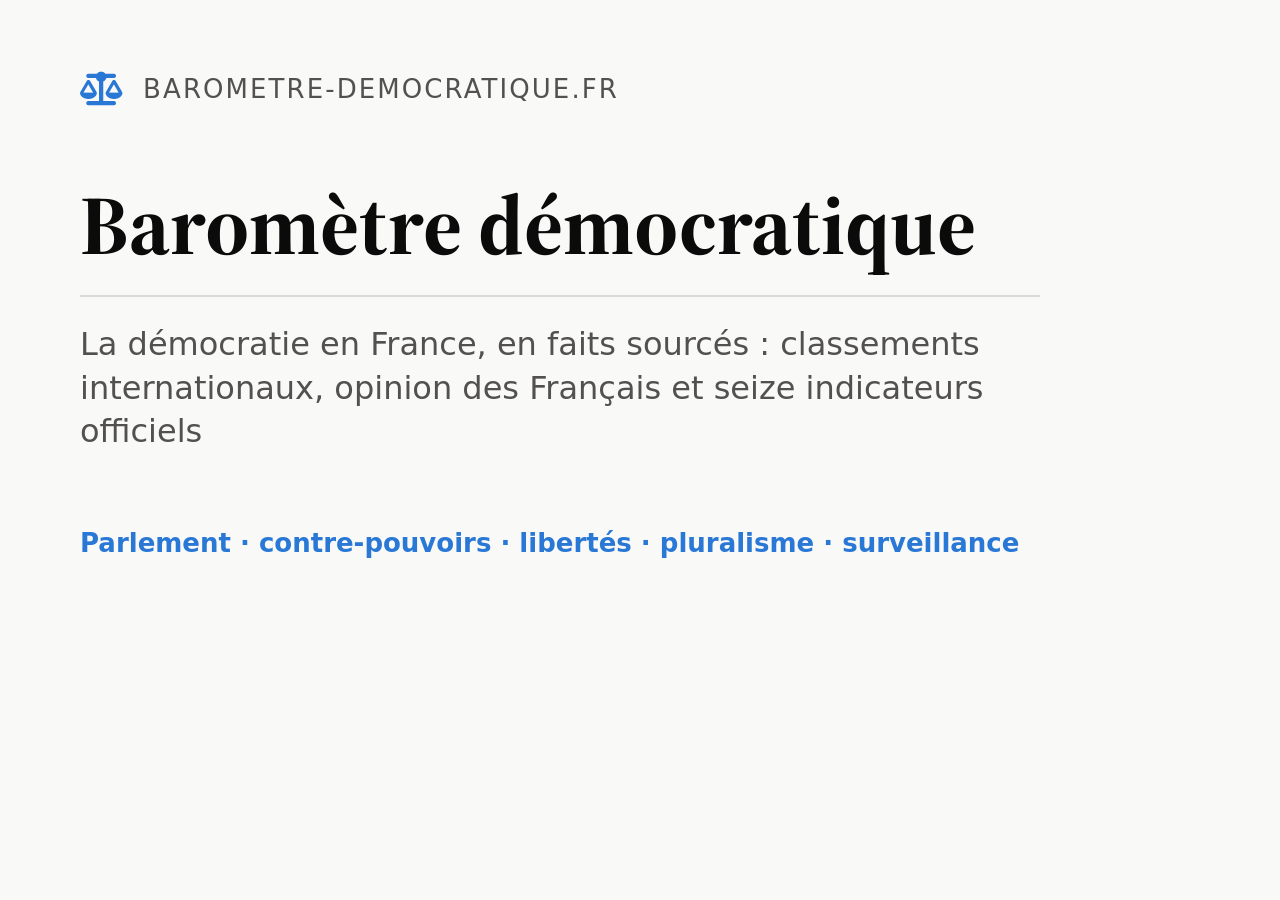
<file: front/publication/apercu.html>
<!-- Source de apercu.png (1200 × 630, image de partage). Régénérer : copier ce fichier dans
     front/publication/web/ (polices dans assets/), l'ouvrir à 1200 × 630 et faire une capture. -->
<!doctype html><html lang="fr"><head><meta charset="utf-8">
<link rel="stylesheet" href="assets/polices/source-serif-4.css">
<link rel="stylesheet" href="assets/fa/css/fontawesome.min.css"><link rel="stylesheet" href="assets/fa/css/solid.min.css">
<style>
html,body{margin:0}
body{width:1200px;height:630px;background:#f9f9f7;color:#0b0b0b;font-family:system-ui,-apple-system,"Segoe UI",sans-serif;display:flex;flex-direction:column;justify-content:space-between;box-sizing:border-box;padding:72px 80px;position:relative;overflow:hidden}
.haut{display:flex;align-items:center;gap:18px;font-size:26px;color:#52514e;letter-spacing:.08em;text-transform:uppercase}
.haut i{color:#2a78d6;font-size:34px}
h1{font-family:"Source Serif 4",Georgia,serif;font-weight:700;font-size:84px;line-height:1.05;margin:0;max-width:1000px}
p{font-size:32px;line-height:1.35;color:#52514e;margin:26px 0 0;max-width:960px;padding-top:26px;border-top:2px solid #dcdad5}
.bas{font-size:26px;color:#2a78d6;font-weight:600}
</style></head><body>
<div class="haut"><i class="fa-solid fa-scale-balanced"></i>barometre-democratique.fr</div>
<div><h1>Baromètre démocratique</h1><p>La démocratie en France, en faits sourcés : classements internationaux, opinion des Français et seize indicateurs officiels</p></div>
<div class="bas">Parlement · contre-pouvoirs · libertés · pluralisme · surveillance</div>
</body></html>
</file>
<file: front/publication/assets/polices/source-serif-4.css>
/* Source Serif 4 (Adobe, SIL Open Font License 1.1, voir OFL.txt), police variable,
   sous-ensembles latin et latin-ext, fichiers repris de Google Fonts (v15). */
/* latin-ext */
@font-face {
  font-family: 'Source Serif 4';
  font-style: normal;
  font-weight: 400;
  font-display: swap;
  src: url(source-serif-4-latin-ext.woff2) format('woff2');
  unicode-range: U+0100-02BA, U+02BD-02C5, U+02C7-02CC, U+02CE-02D7, U+02DD-02FF, U+0304, U+0308, U+0329, U+1D00-1DBF, U+1E00-1E9F, U+1EF2-1EFF, U+2020, U+20A0-20AB, U+20AD-20C4, U+2113, U+2C60-2C7F, U+A720-A7FF;
}
/* latin */
@font-face {
  font-family: 'Source Serif 4';
  font-style: normal;
  font-weight: 400;
  font-display: swap;
  src: url(source-serif-4-latin.woff2) format('woff2');
  unicode-range: U+0000-00FF, U+0131, U+0152-0153, U+02BB-02BC, U+02C6, U+02DA, U+02DC, U+0304, U+0308, U+0329, U+2000-206F, U+20AC, U+2122, U+2191, U+2193, U+2212, U+2215, U+FEFF, U+FFFD;
}
/* latin-ext */
@font-face {
  font-family: 'Source Serif 4';
  font-style: normal;
  font-weight: 600;
  font-display: swap;
  src: url(source-serif-4-latin-ext.woff2) format('woff2');
  unicode-range: U+0100-02BA, U+02BD-02C5, U+02C7-02CC, U+02CE-02D7, U+02DD-02FF, U+0304, U+0308, U+0329, U+1D00-1DBF, U+1E00-1E9F, U+1EF2-1EFF, U+2020, U+20A0-20AB, U+20AD-20C4, U+2113, U+2C60-2C7F, U+A720-A7FF;
}
/* latin */
@font-face {
  font-family: 'Source Serif 4';
  font-style: normal;
  font-weight: 600;
  font-display: swap;
  src: url(source-serif-4-latin.woff2) format('woff2');
  unicode-range: U+0000-00FF, U+0131, U+0152-0153, U+02BB-02BC, U+02C6, U+02DA, U+02DC, U+0304, U+0308, U+0329, U+2000-206F, U+20AC, U+2122, U+2191, U+2193, U+2212, U+2215, U+FEFF, U+FFFD;
}
/* latin-ext */
@font-face {
  font-family: 'Source Serif 4';
  font-style: normal;
  font-weight: 700;
  font-display: swap;
  src: url(source-serif-4-latin-ext.woff2) format('woff2');
  unicode-range: U+0100-02BA, U+02BD-02C5, U+02C7-02CC, U+02CE-02D7, U+02DD-02FF, U+0304, U+0308, U+0329, U+1D00-1DBF, U+1E00-1E9F, U+1EF2-1EFF, U+2020, U+20A0-20AB, U+20AD-20C4, U+2113, U+2C60-2C7F, U+A720-A7FF;
}
/* latin */
@font-face {
  font-family: 'Source Serif 4';
  font-style: normal;
  font-weight: 700;
  font-display: swap;
  src: url(source-serif-4-latin.woff2) format('woff2');
  unicode-range: U+0000-00FF, U+0131, U+0152-0153, U+02BB-02BC, U+02C6, U+02DA, U+02DC, U+0304, U+0308, U+0329, U+2000-206F, U+20AC, U+2122, U+2191, U+2193, U+2212, U+2215, U+FEFF, U+FFFD;
}
</file>
<file: front/publication/assets/fa/css/solid.min.css>
/*!
 * Font Awesome Free 6.5.1 by @fontawesome - https://fontawesome.com
 * License - https://fontawesome.com/license/free (Icons: CC BY 4.0, Fonts: SIL OFL 1.1, Code: MIT License)
 * Copyright 2023 Fonticons, Inc.
 */
:host,:root{--fa-style-family-classic:"Font Awesome 6 Free";--fa-font-solid:normal 900 1em/1 "Font Awesome 6 Free"}@font-face{font-family:"Font Awesome 6 Free";font-style:normal;font-weight:900;font-display:block;src:url(../webfonts/fa-solid-900.woff2) format("woff2")}.fa-solid,.fas{font-weight:900}
</file>
